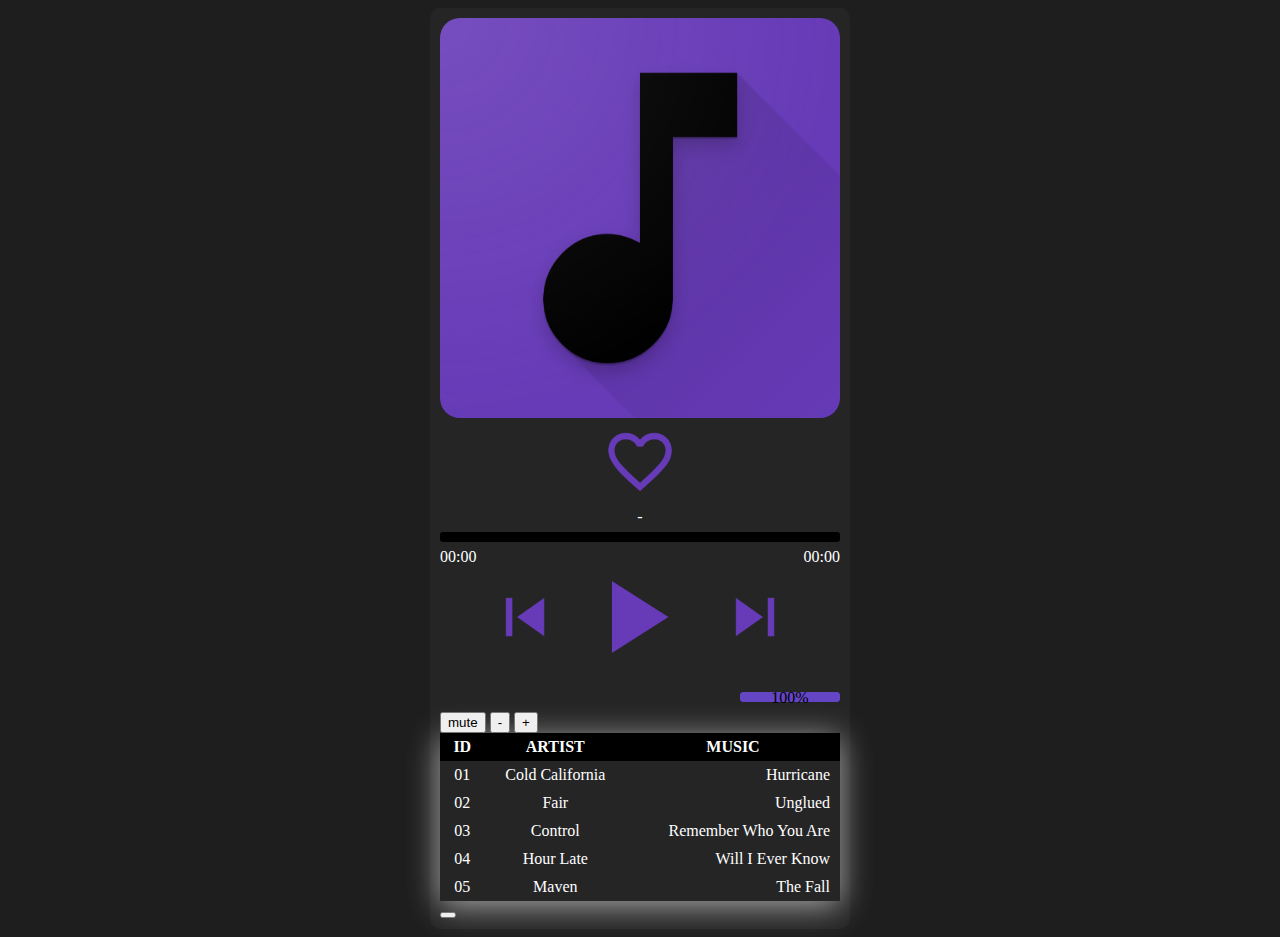
<file: index.html>
<!DOCTYPE HTML>
<head>
	<meta content="text/html; charset=utf-8" http-equiv="Content-Type">
	<title>HTML5 Vídeo</title>
  <link rel="stylesheet" type="text/css" href="css/style.css" media="screen" />
  <link rel="stylesheet" type="text/css" href="css/style-playlist.css" media="screen" />
  <link rel="stylesheet" type="text/css" href="css/style-bar.css" media="screen" />
  <!-- <object type="text/html" data="table-line.html"></object> -->
  <script src="https://ajax.googleapis.com/ajax/libs/jquery/2.1.1/jquery.min.js"></script>
</head>

<body id="body">

  <div id="content">

    <div id="art_content">
      <div>
        <img id="art" src="src/default_art.webp">
      </div>
    </div>

    <div id="command_buttons">
      <img id="button_favorite" src="src/ic_favorite_border_purple.webp">
    </div>

    <div id="title">-</div>

    <div id="myProgress">
      <div id="myBar"></div>
    </div>
    
    <div>
      <a id="label_current_time">00:00</a>
      <a id="label_duration">00:00</a>
    </div>

    <div id="command_buttons">
      <img id="button_prev" src="src/ic_skip_previous_purple.webp" onclick="prev()">
      <img id="button_play" src="src/ic_play_arrow_purple.webp" onclick="play()">
      <img id="button_next" src="src/ic_skip_next_purple.webp" onclick="">
    </div>

    <div id="volum_bar">
      <div id="volum_progress">
        <div id="volum_label">100%</div>
      </div>
    </div>

    <div id="vol_buttons">      
      <button onclick="mute()">mute</button>
      <button onclick="minvol()">-</button>
      <button onclick="maxvol()">+</button>
      <!-- <button onclick="sw_source()">src</button> -->
    </div>
        
    <table id='play_list_table'>
      <thead>
        <tr>
          <th>ID</th>
          <th>ARTIST</th>
          <th>MUSIC</th>
        <tr>
      </thead>

      <tbody id="table_body">
        <tr>
          <td>01</td>
          <td>Cold California</td>
          <td>Hurricane</td>
        </tr>
        <tr>
          <td>02</td>
          <td>Fair</td>
          <td>Unglued</td>
        </tr>
        <tr>
          <td>03</td>
          <td>Control</td>
          <td>Remember Who You Are</td>
        </tr>
        <tr>
          <td>04</td>
          <td>Hour Late</td>
          <td>Will I Ever Know</td>
        </tr>
        <tr>
          <td>05</td>
          <td>Maven</td>
          <td>The Fall</td>
        </tr>

        <tr class="_0"></tr>
      </tbody>

    </table>

    <button id="btn-add-line"></button>

    <audio id="player">
      <source id="source" type="audio/mp3" />
      seu navegador não suporta HTML5
    </audio>
  </div>
  
  <script src="scripts/script.js"></script>
  <script src="scripts/script-playlist.js"></script>

</body>
</html>
</file>
<file: css/style.css>
#label_current_time {
    text-align: center; 
    line-height: 30px; 
    color: white;    
    float:left;
}
#label_duration {
    text-align: center; 
    line-height: 30px; 
    color: white;    
    float:right;
}
#body {    
    background-color:rgb(30, 30, 30);
    display: flex;
    flex-direction: row; 
    justify-content: center;
    align-items: center;
}
#content {
    background-color:rgb(37, 37, 38);
    padding: 10px;
    border-radius: 10px;
}
#button_play {
    width: 150px;
}
#button_prev {
    width: 80px;
}
#button_next {
    width: 80px;
}
#command_buttons {   
    display: flex;
    flex-direction: row; 
    justify-content: center;
    align-items: center;
}
#art_content {
    display: flex;
    flex-direction: row; 
    justify-content: center;
    align-items: center;
}
#art {    
    width: 400px;
    height: 400px;
    background-color: rgb(51, 51, 51);
    border-radius: 20px;
}
#title {    
    text-align: center; 
    line-height: 30px; 
    color: white;
}
#play_list {    
    background-color: rgb(51, 51, 51);
    border-radius: 10px;
}
#play_list_text {
    line-height: 30px; 
    color: white;    
}
#button_favorite {    
    width: 80px;
}
#vol_buttons {        
    align-items: right;
}
</file>
<file: css/style-playlist.css>
#play_list_table{
    width:100%;
    margin:0 auto;
    border:0;
    box-shadow: 0 5px 30px darkgrey;
    border-spacing: 0;
  }
  
  #play_list_table thead th{
    font-weight: bold;
    background-color: black;
    color:white;    
    padding:5px 10px;
  }
  
  #play_list_table tr td{
    padding:5px 10px;
    text-align: center;    
    color: white;
    cursor: pointer; /**importante para não mostrar cursor de texto**/
  }
  
  #play_list_table tr td:last-child{
    text-align: right;
  }
  
  /**Cores**/
  #play_list_table tr:nth-child(odd){
    background-color: rgb(37, 37, 38);
  }
  
  /**Cor quando passar por cima**/
  #play_list_table tr:hover td{
    background-color:rgb(135, 108, 226);
  }
  
  /**Cor quando selecionado**/
  #play_list_table tr.selected_line td{
    background-color: rgb(100, 70, 197);
  }
</file>
<file: css/style-bar.css>
#myProgress {
    position: relative;
    width: 100%;
    height: 10px;
    background-color: rgb(0, 0, 0);
    border-radius: 3px;
}
#myBar {
    position: absolute;
    width: 0%;
    height: 100%;
    background-color: rgb(100, 70, 197);
    border-radius: 3px;
}

#volum_bar {
    position: relative;
    width: 25%;
    height: 10px;
    background-color: rgb(0, 0, 0);
    border-radius: 3px;
    right: -75%;
    margin-bottom: 10px;
}

#volum_progress {
    position: absolute;
    width: 100%;
    height: 100%;
    background-color: rgb(100, 70, 197);
    border-radius: 3px;
}

#volum_label { 
    text-align: center; 
    line-height: 70%;    
}
</file>
